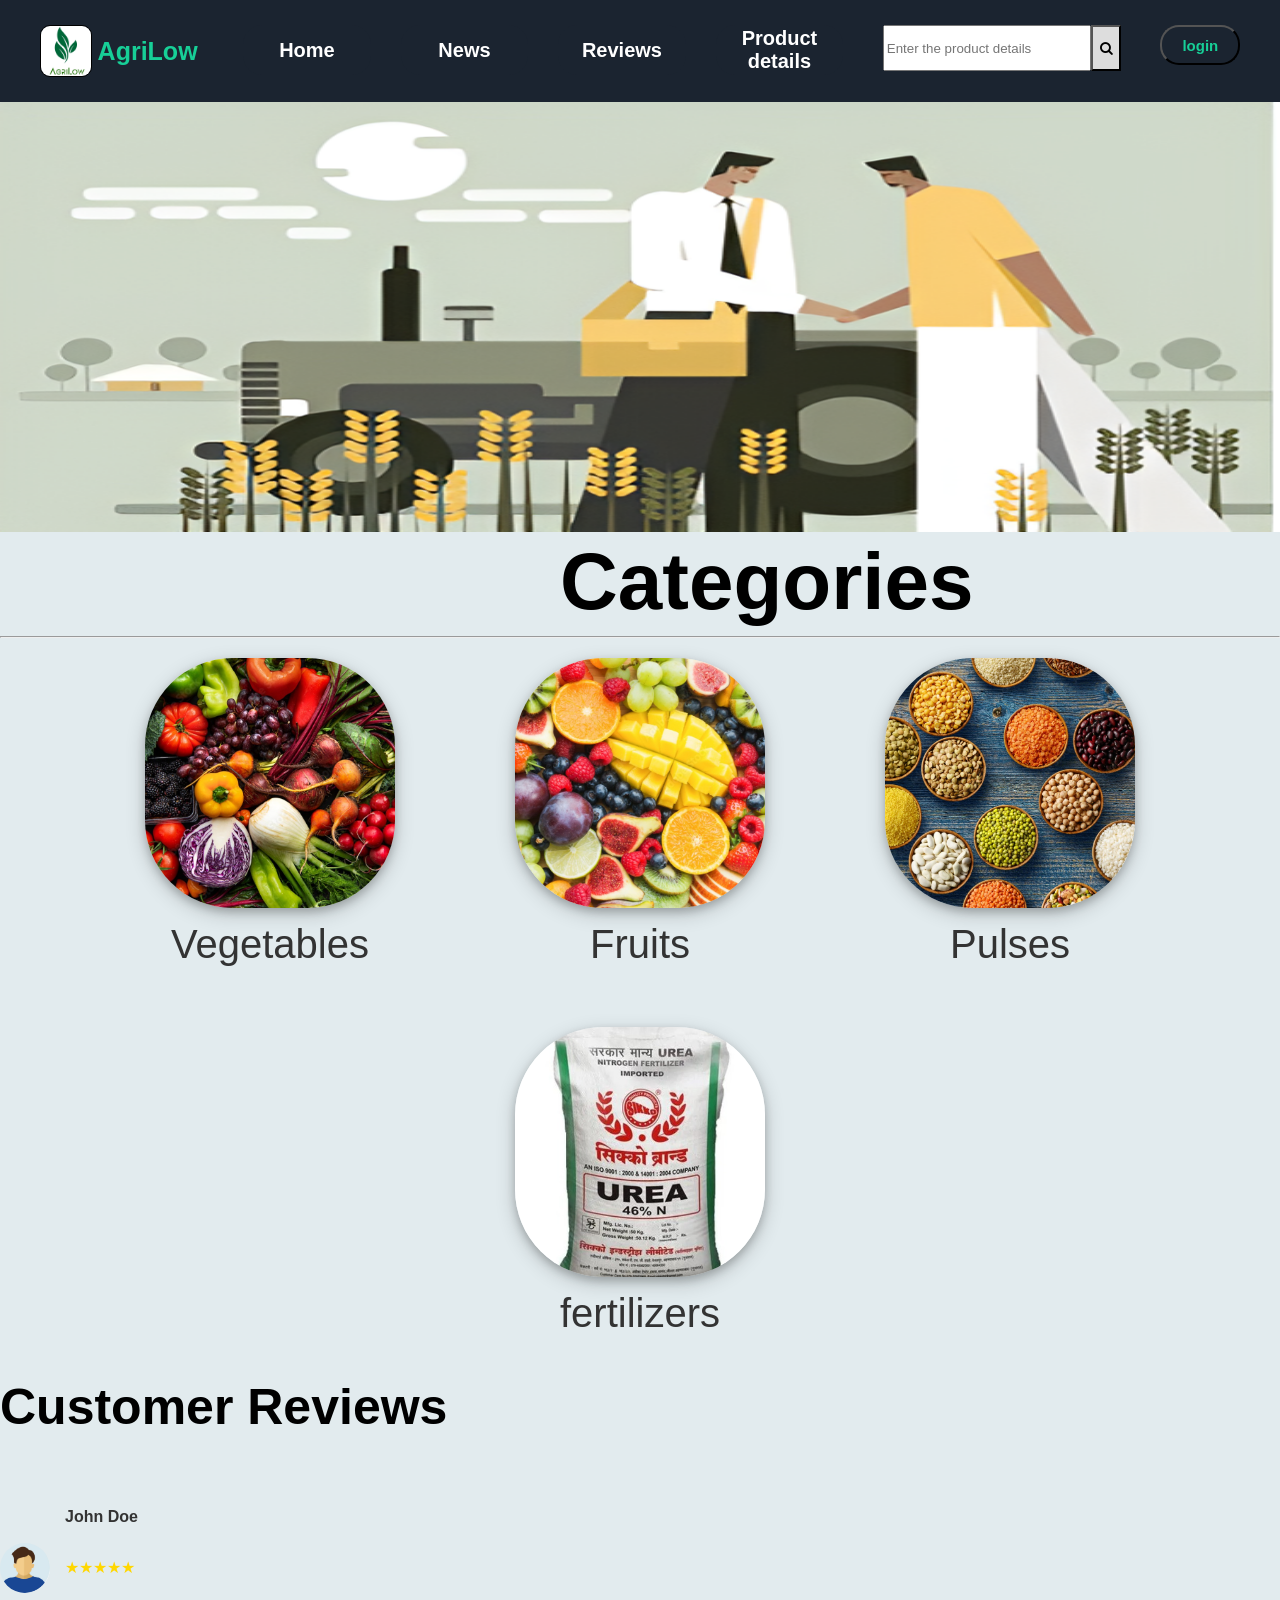
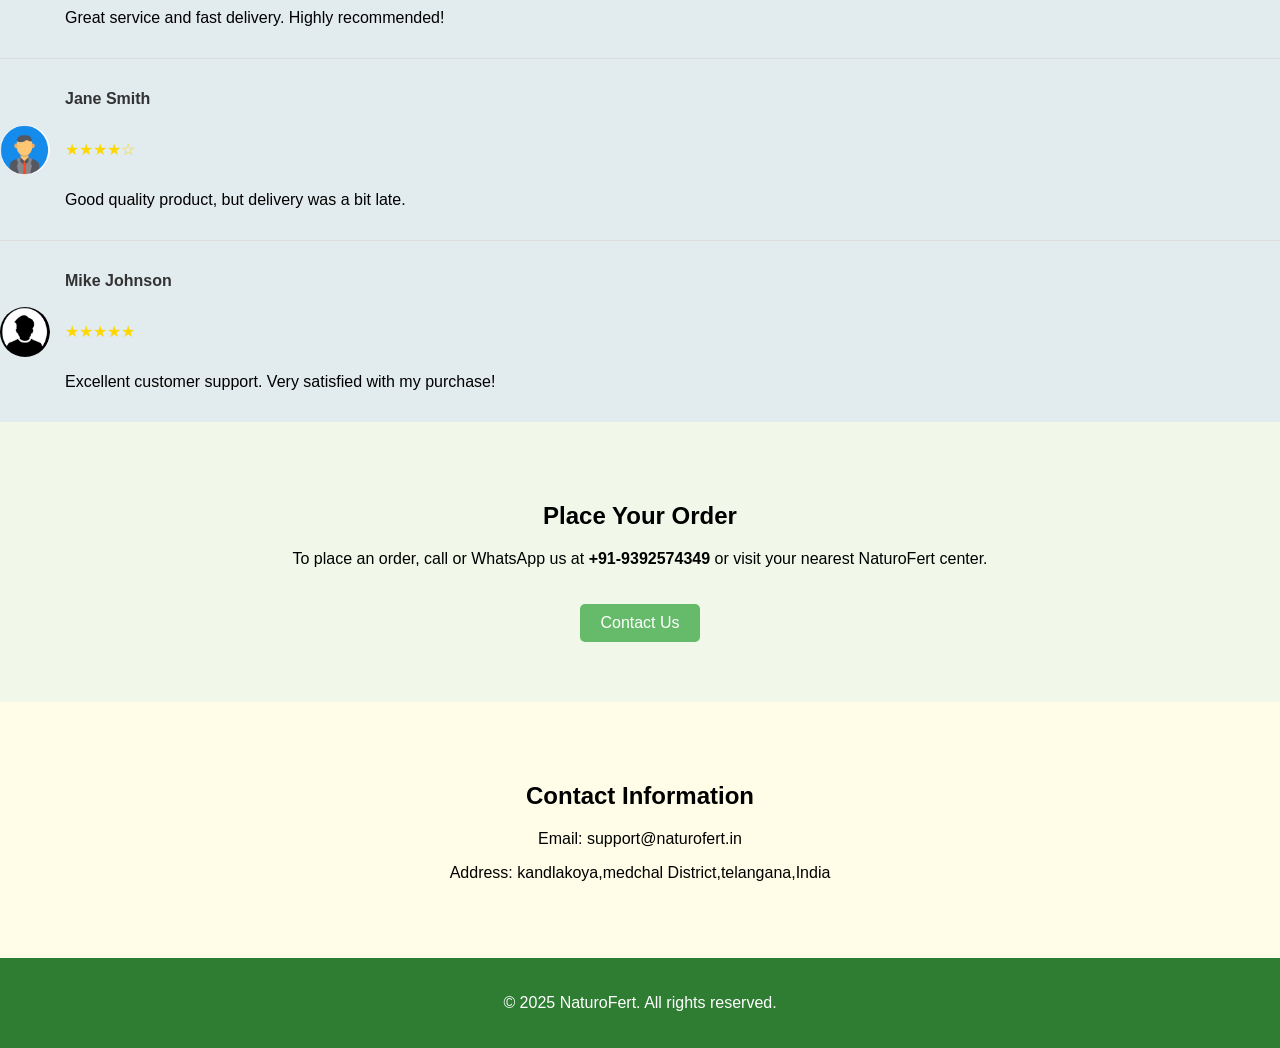
<file: farmerswebsite/index.html>
<!DOCTYPE html>
<html lang="en">
<head>
    <meta charset="UTF-8">
    <meta name="viewport" content="width=device-width, initial-scale=1.0">
    <title>AgriLow</title>
    <link rel="stylesheet" href="style.css">
    <link rel="icon" type="image/x-icon" href="logo.jpg">
    <link rel="stylesheet" href="https://cdnjs.cloudflare.com/ajax/libs/font-awesome/4.7.0/css/font-awesome.min.css">
</head>
<body>
    <div class="nav-bar">
        <a href="logo.jpg" class="favicon" style="text-decoration: none;"><img src="logo.jpg"> <button style="font-size: 25px;font-weight: 900; border: none;background-color:  #1b2430;text-decoration: none; color: #17cf97;cursor: pointer;">AgriLow</button></a>
        <div class="nav-ele">
            <button><a href="#">Home</a></button>
            <button><a href="scams.html">News</a></button>
            <button><a href="#y">Reviews</a></button>
            <button><a href="expenses.html">Product details</a></button>
        </div>
        <div class="search"><input class="input"placeholder="Enter the product details" ><button><i class="fa fa-search"></i></button></div>
        <div class="profile"><button><a href="login.html" style="background-color: #1b2430;">login</a></button></div>
    </div>
    <img src="backpic.png" width="100%" height="430px" id="image1">
    <strong style="font-size: 80px; margin-left: 560px;" class="cat8">Categories</strong>
    <hr>
    
    <div class="categories-container">
        <a href="woqo.html">
        <div class="item">
            <img src="cat1.jpg" alt="Vegetables" title="Vegetables"></a>
            <p style="font-size:40px; font-weight:200;">Vegetables</p>
        </div>
        <a href="fruits.html">
        <div class="item"  style="cursor: pointer;">
            <img src="cat2.jpg" alt="Fruits" title="Fruits">
        </a>
            <p style="font-size:40px; font-weight:200;">Fruits</p>
        </div>
        <a href="pulses.html">
        <div class="item">
            <img src="cat3.jpg" alt="Pulses">
        </a>
            <p style="font-size:40px; font-weight:200;">Pulses</p>
        </div>
        <a href="product.html">
        <div class="item">
            <img src="urea.jpg" alt="AgriTools"> </a>
            <p style="font-size:40px; font-weight:200;">fertilizers</p>
        </div>
    </div>
    <div  id="y">
        <h2 style="font-size: 50px;">Customer Reviews</h2>
        <div class="review">
            <img src="customer1.jpg" alt="John Doe" class="customer-image">
            <div class="customer-info">
                <p class="customer-name">John Doe</p>
                <p class="rating">★★★★★</p>
                <p>Great service and fast delivery. Highly recommended!</p>
            </div>
        </div>
        <div class="review">
            <img src="custom2.jpg" alt="Jane Smith" class="customer-image">
            <div class="customer-info">
                <p class="customer-name">Jane Smith</p>
                <p class="rating">★★★★☆</p>
                <p>Good quality product, but delivery was a bit late.</p>
            </div>
        </div>
        <div class="review">
            <img src="cus4.jpg" alt="Mike Johnson" class="customer-image">
            <div class="customer-info">
                <p class="customer-name">Mike Johnson</p>
                <p class="rating">★★★★★</p>
                <p>Excellent customer support. Very satisfied with my purchase!</p>
            </div>
        </div>
    </div>
    
  <section id="order" class="order">
    <div class="container">
      <h2>Place Your Order</h2>
      <p>To place an order, call or WhatsApp us at <strong>+91-9392574349</strong> or visit your nearest NaturoFert center.</p>
      <a href="#contact" class="btn">Contact Us</a>
    </div>
  </section>

  <section id="contact" class="contact">
    <div class="container">
      <h2>Contact Information</h2>
      <p>Email: support@naturofert.in</p>
      <p>Address: kandlakoya,medchal District,telangana,India</p>
    </div>
  </section>

  <footer>
    <div class="container">
      <p>&copy; 2025 NaturoFert. All rights reserved.</p>
    </div>
  </footer>
  <script>
      const ima=document.getElementById('image1');
        const random=["backpic.png","logo21.png","logo22.png","logo23.png","logo24.png"];
        setInterval(function(){const length=Math.floor(Math.random()*random.length);
        ima.src=random[length];},1000);
  </script>
</body>
</html>
</file>
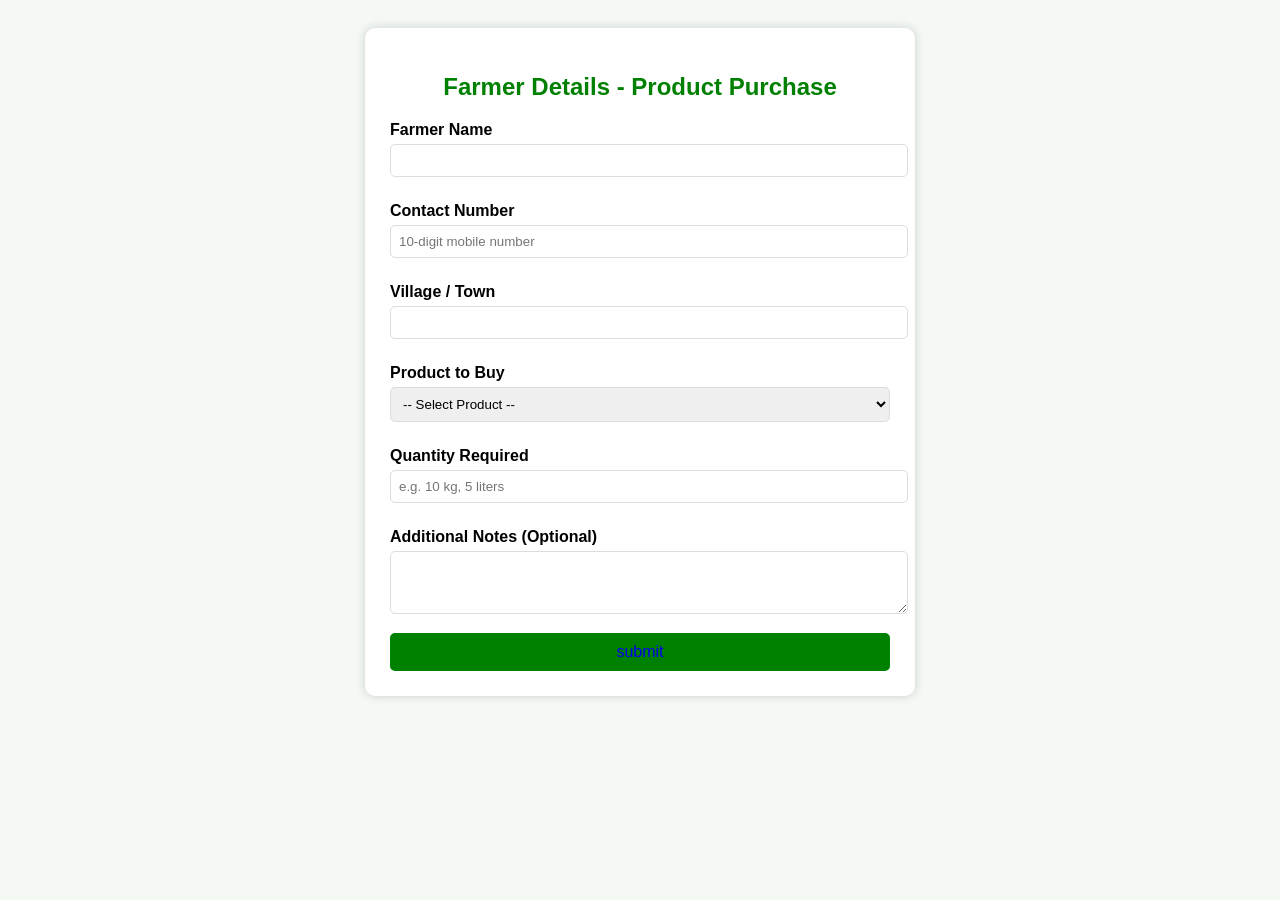
<file: farmerswebsite/expenses.html>
<!DOCTYPE html>
<html lang="en">
  <head>
    <meta charset="UTF-8" />
    <title>Farmer Product Purchase Form</title>
    <style>
      body {
        font-family: Arial, sans-serif;
        background: #f4f9f4;
        padding: 20px;
      }

      .form-container {
        max-width: 500px;
        background: #fff;
        padding: 25px;
        border-radius: 10px;
        box-shadow: 0 0 10px #ccc;
        margin: auto;
      }

      h2 {
        text-align: center;
        color: green;
      }

      label {
        display: block;
        margin: 10px 0 5px;
        font-weight: bold;
      }

      input,
      select,
      textarea {
        width: 100%;
        padding: 8px;
        margin-bottom: 15px;
        border: 1px solid #ddd;
        border-radius: 5px;
      }

      button {
        width: 100%;
        padding: 10px;
        background: green;
        color: white;
        border: none;
        border-radius: 5px;
        font-size: 16px;
      }

      button:hover {
        background: darkgreen;
      }
    </style>
    <script> 
    </script>
  </head>
  <body>
    <div class="form-container">
      <h2>Farmer Details - Product Purchase</h2>
      <form action="/submit-form" method="post">
        <label for="name">Farmer Name</label>
        <input type="text" id="name" name="name" required />

        <label for="contact">Contact Number</label>
        <input
          type="tel"
          id="contact"
          name="contact"
          pattern="[0-9]{10}"
          placeholder="10-digit mobile number"
          required
        />

        <label for="village">Village / Town</label>
        <input type="text" id="village" name="village" required />

        <label for="product">Product to Buy</label>
        <select id="product" name="product" required>
          <option value="">-- Select Product --</option>
          <option value="seeds">Seeds</option>
          <option value="fertilizer">Fertilizer</option>
          <option value="tools">Tools</option>
          <option value="pesticides">Pesticides</option>
          <option value="others">Others</option>
        </select>

        <label for="quantity">Quantity Required</label>
        <input
          type="text"
          id="quantity"
          name="quantity"
          placeholder="e.g. 10 kg, 5 liters"
          required
        />

        <label for="notes">Additional Notes (Optional)</label>
        <textarea id="notes" name="notes" rows="3"></textarea>

        <button type="submit"  ><a href="index.html" style="text-decoration: none;">submit</a></button>
      </form>
    </div>
  </body>
</html>
</file>
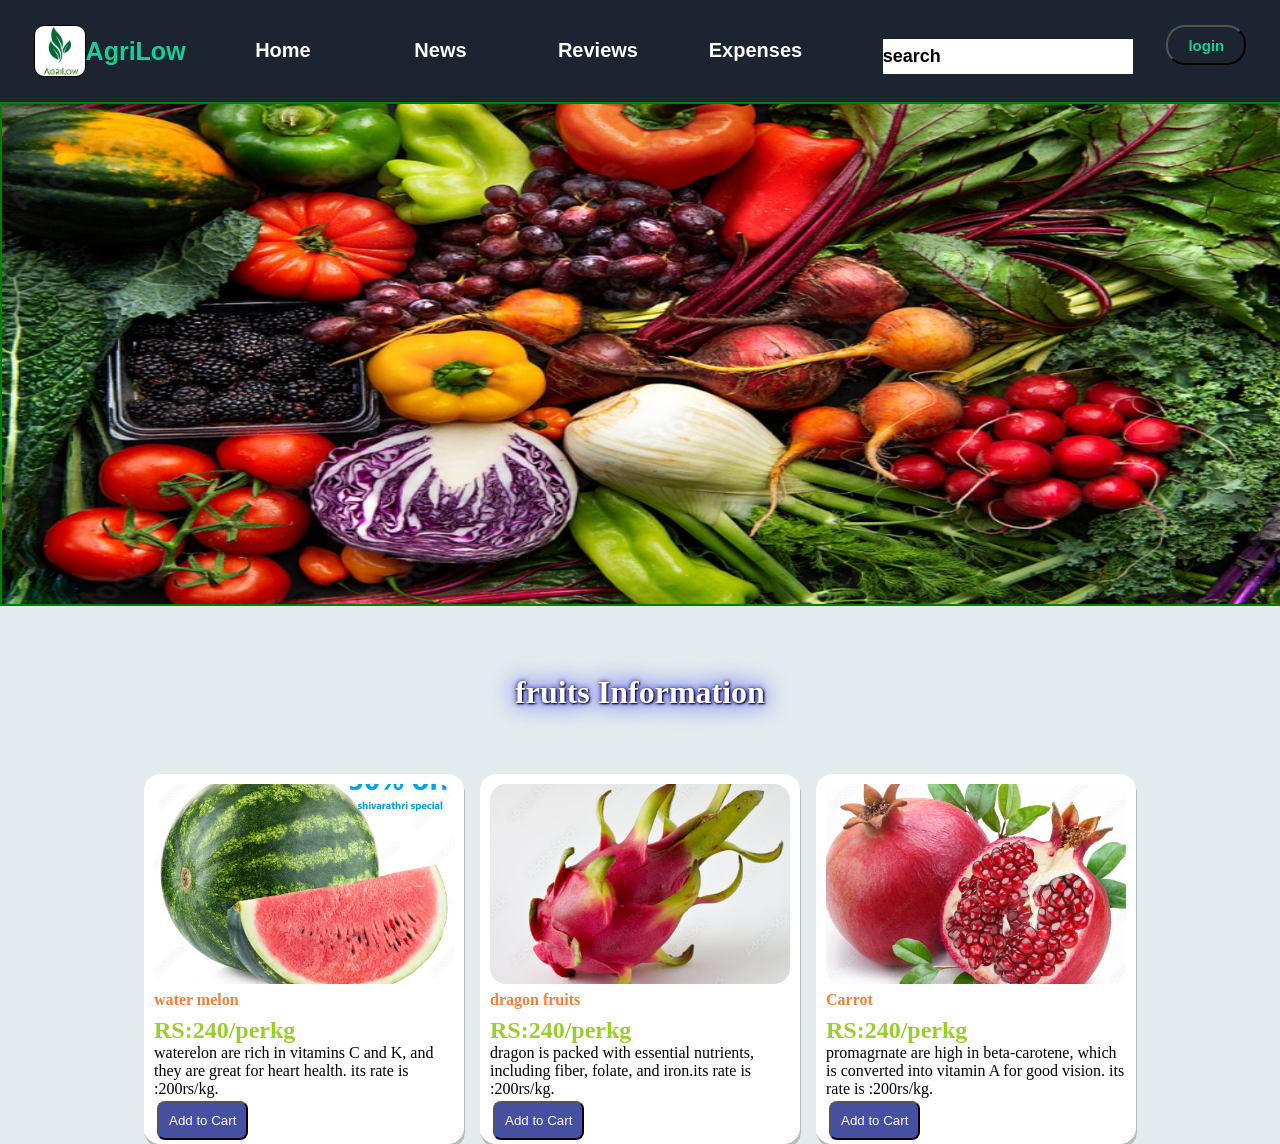
<file: farmerswebsite/fruits.html>
<!DOCTYPE html>
<html lang="en">
<head>
    <meta charset="UTF-8">
    <meta name="viewport" content="width=device-width, initial-scale=1.0">
    <title>Vegetables Information</title>
    <link rel="stylesheet" href="vegetabe.css">
</head>
    <header>
        <div class="nav-bar">
            <a href="#" class="favicon" style="text-decoration: none;"><img src="logo.jpg"> <button style="font-size: 25px;font-weight: 900; border: none;background-color: #1b2430;text-decoration: none; color: #17cf97;cursor: pointer;">AgriLow</button></a>
            <div class="nav-ele">
                <button><a href="index.html">Home</a></button>
                <button><a>News</a></button>
                <button><a>Reviews</a></button>
                <button><a>Expenses</a></button>
            </div>
            <div class="search"><input class="input" value="search" placeholder="Enter the product details" ><i class="fa fa-search"></i></div>
            <div class="profile"><button><a href="login.html">login</a></button></div>
        </div>
    </header>
        <div class="item" >
            <img src="cat1.jpg" alt="Vegetables" title="Vegetables" width="1500px" height="500px" id="image1">
        </div>
        <br>
        <br>
        <h2 class="ss">fruits Information</h2>
        <div class="categories-container">
        <div class="box">
            <img src="water..jpg" alt="Tomato">
            <h3>water melon</h3>
        <h2 style="color: yellowgreen; text-decoration: none;">RS:240/perkg</h2>
            <p>waterelon are rich in vitamins C and K, and they are great for heart health. its rate is :200rs/kg.</p>
            <button class="btn">Add to Cart</button>
        </div>
        <div class="box">
            <img src="dragon.jpg" alt="Beetroot">
            <h3>dragon fruits</h3>
        <h2 style="color: yellowgreen; text-decoration: none;">RS:240/perkg</h2>
            <p> dragon is packed with essential nutrients, including fiber, folate, and iron.its rate is :200rs/kg.</p>
            <button class="btn">Add to Cart</button>
        </div>
        <div class="box">
            <img src="pro.jpg" alt="Carrot">
            <h3>Carrot</h3>
        <h2 style="color: yellowgreen; text-decoration: none;">RS:240/perkg</h2>
            <p>promagrnate are high in beta-carotene, which is converted into vitamin A for good vision. its rate is :200rs/kg.</p>
            <button class="btn">Add to Cart</button>
        </div>
    </div>
    <script>
        const ima=document.getElementById('image1');
          const random=["vegi1.jpg","vegi2.jpg","cat1.jpg"];
          setInterval(function(){const length=Math.floor(Math.random()*random.length);
          ima.src=random[length];},1000);
    </script>
</body>
</html>
</file>
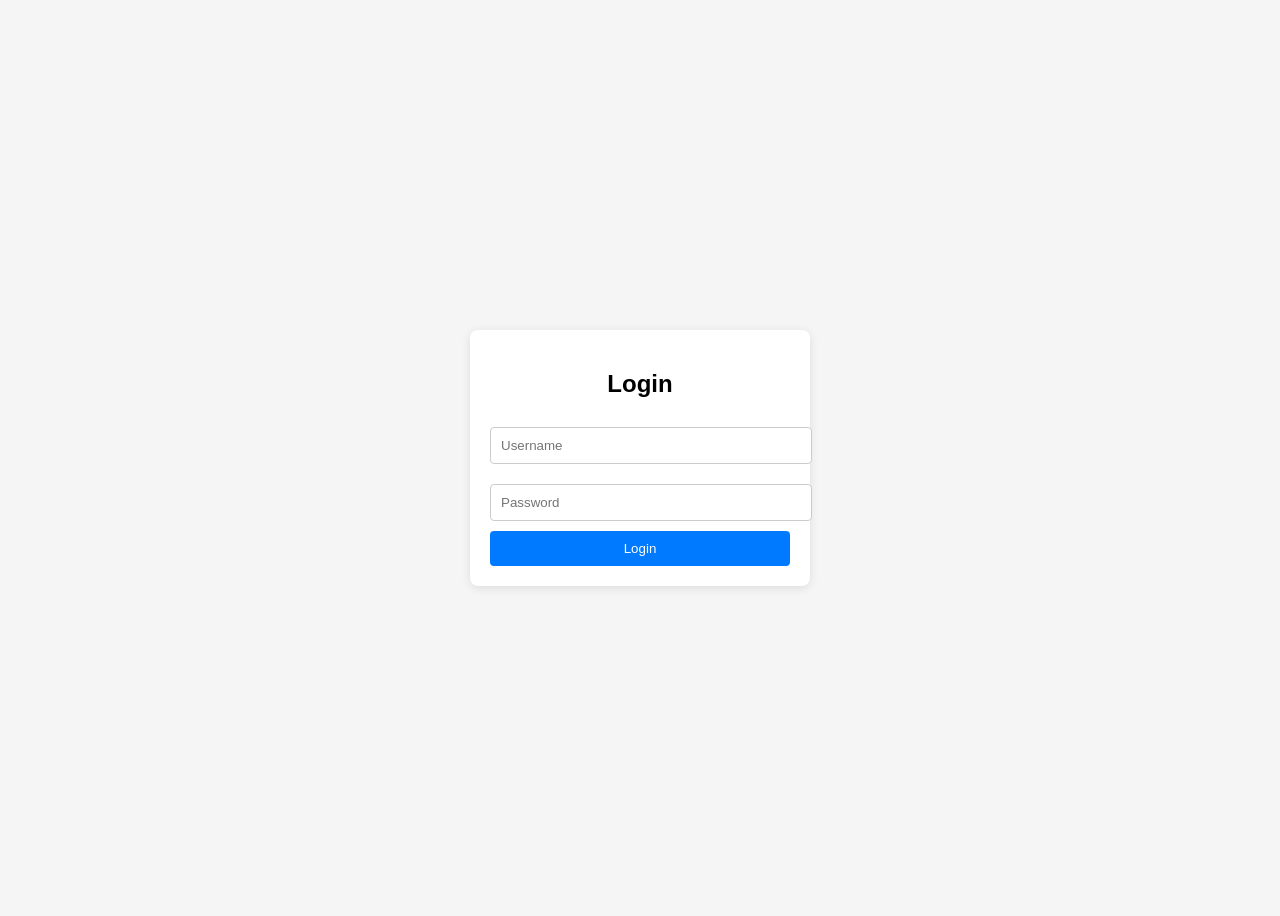
<file: farmerswebsite/io.html>
<!DOCTYPE html>
<html lang="en">
<head>
    <meta charset="UTF-8">
    <meta name="viewport" content="width=device-width, initial-scale=1.0">
    <title>Login Page</title>
    <style>
        body {
            display: flex;
            justify-content: center;
            align-items: center;
            height: 100vh;
            background-color: #f5f5f5;
            font-family: Arial, sans-serif;
        }
        .login-container {
            background-color: white;
            padding: 20px;
            border-radius: 8px;
            box-shadow: 0 2px 10px rgba(0,0,0,0.1);
            width: 300px;
            text-align: center;
        }
        .login-container input {
            width: 100%;
            padding: 10px;
            margin: 10px 0;
            border: 1px solid #ccc;
            border-radius: 4px;
        }
        .login-container button {
            width: 100%;
            padding: 10px;
            background-color: #007BFF;
            border: none;
            color: white;
            border-radius: 4px;
            cursor: pointer;
        }
        .login-container button:hover {
            background-color: #0056b3;
        }
    </style>
</head>
<body>
    <div class="login-container">
        <h2>Login</h2>
        <form onsubmit="return validateLogin(event)">
            <input type="text" id="username" placeholder="Username" required>
            <input type="password" id="password" placeholder="Password" required>
            <button type="submit">Login</button>
        </form>
    </div>

    <script>
        function validateLogin(event) {
            event.preventDefault(); // Prevent form submission
            
            var username = document.getElementById("username").value;
            var password = document.getElementById("password").value;
            
            if (username === "ravi" && password === "23456") {
                window.location.href = "index.html"; // Redirect to vegetables page
            } else {
                alert("Invalid username or password. Try again!");
            }
        }
    </script>
</body>
</html>
</file>
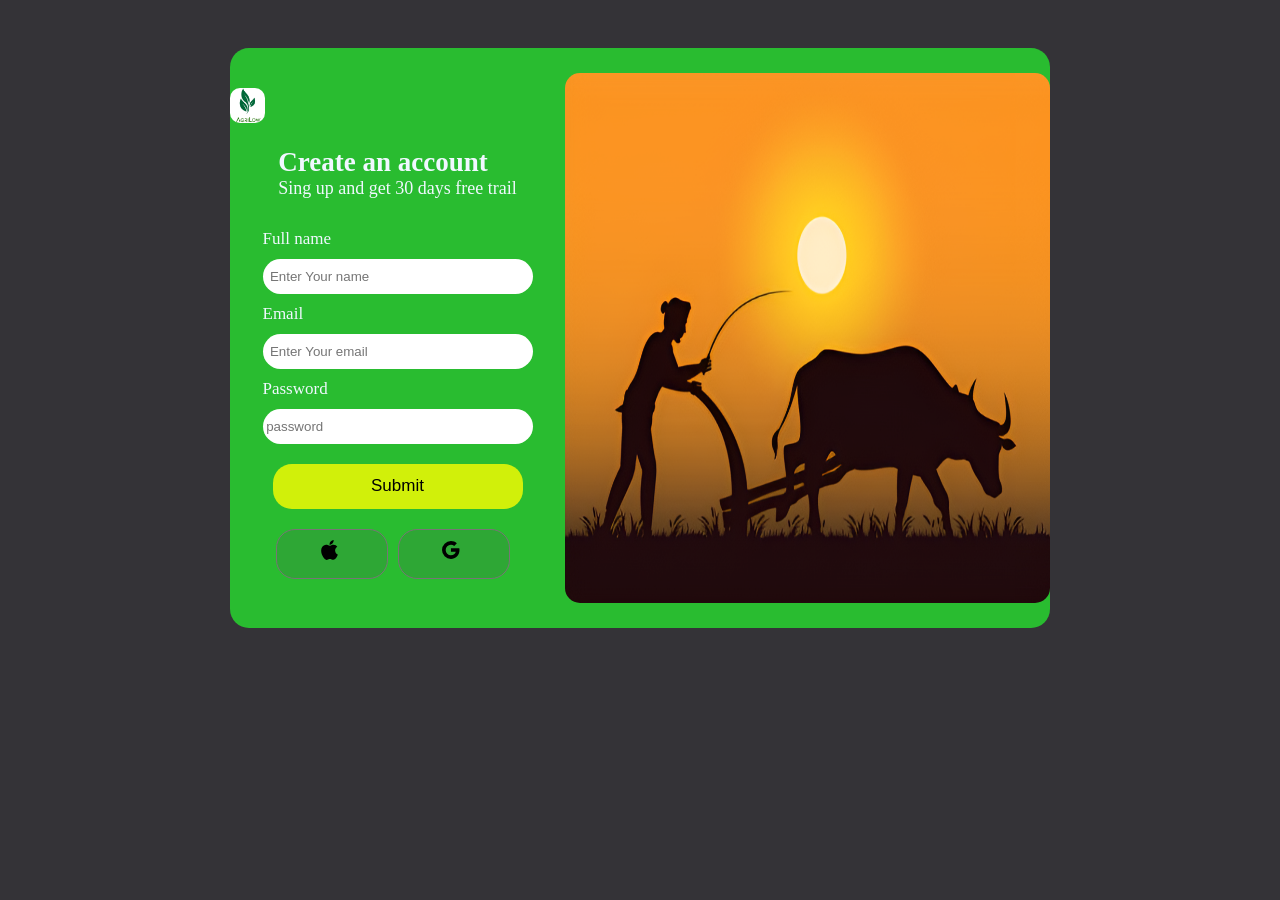
<file: farmerswebsite/login.html>
<!DOCTYPE html>
<html lang="en">
<head>
    <meta charset="UTF-8">
    <meta name="viewport" content="width=device-width, initial-scale=1.0">
    <title>Document</title>
    <link rel="stylesheet" href="login.css">
</head>
<body>
    <div class="container">
  <div class="context">
    <a href="login.html" title="AgriLow"><img src="logo.jpg" width="35px" height="35px" class="favicon"></a>
    <div class="heading">
    <h2>Create an account</h2>
    <p>Sing up and get 30 days free trail</p>
    </div>
    <form>
        <div class="form-colum"><label>Full name</label>
        <input type="text" id="name" placeholder="  Enter Your name" class="name">
        <label>Email</label>
        <input type="email" id="email" placeholder="  Enter Your email" class="email">
        <label>Password</label>
        <input type="password" id="password" placeholder=" password" class="password">  
        </div> 
    </form>
    <button class="submit" onclick="return validateLogin(event)">Submit</button>
    <div class="store">
    <div class="but" title="apple store"> <svg xmlns="http://www.w3.org/2000/svg" width="25" height="25" viewBox="0 0 24 24"><path d="M19.665 16.811a10.316 10.316 0 0 1-1.021 1.837c-.537.767-.978 1.297-1.316 1.592-.525.482-1.089.73-1.692.744-.432 0-.954-.123-1.562-.373-.61-.249-1.17-.371-1.683-.371-.537 0-1.113.122-1.73.371-.616.25-1.114.381-1.495.393-.577.025-1.154-.229-1.729-.764-.367-.32-.826-.87-1.377-1.648-.59-.829-1.075-1.794-1.455-2.891-.407-1.187-.611-2.335-.611-3.447 0-1.273.275-2.372.826-3.292a4.857 4.857 0 0 1 1.73-1.751 4.65 4.65 0 0 1 2.34-.662c.46 0 1.063.142 1.81.422s1.227.422 1.436.422c.158 0 .689-.167 1.593-.498.853-.307 1.573-.434 2.163-.384 1.6.129 2.801.759 3.6 1.895-1.43.867-2.137 2.08-2.123 3.637.012 1.213.453 2.222 1.317 3.023a4.33 4.33 0 0 0 1.315.863c-.106.307-.218.6-.336.882zM15.998 2.38c0 .95-.348 1.838-1.039 2.659-.836.976-1.846 1.541-2.941 1.452a2.955 2.955 0 0 1-.021-.36c0-.913.396-1.889 1.103-2.688.352-.404.8-.741 1.343-1.009.542-.264 1.054-.41 1.536-.435.013.128.019.255.019.381z"/></svg></div>
    <div  class="but" title="google store"><svg xmlns="http://www.w3.org/2000/svg" width="24" height="24" viewBox="0 0 24 24"><path d="M20.283 10.356h-8.327v3.451h4.792c-.446 2.193-2.313 3.453-4.792 3.453a5.27 5.27 0 0 1-5.279-5.28 5.27 5.27 0 0 1 5.279-5.279c1.259 0 2.397.447 3.29 1.178l2.6-2.599c-1.584-1.381-3.615-2.233-5.89-2.233a8.908 8.908 0 0 0-8.934 8.934 8.907 8.907 0 0 0 8.934 8.934c4.467 0 8.529-3.249 8.529-8.934 0-.528-.081-1.097-.202-1.625z"/></svg></div>
    </div>
  </div> 
  <div class="image">
    <img src="profile-30.png" alt="theseuru" height="530px">
  </div> 
    </div>
    <script>
            function validateLogin(event) {
            event.preventDefault(); // Prevent form submission
            
            var name = document.getElementById("name").value;
            var email=document.getElementById("email").value;
            var password = document.getElementById("password").value;
            
            if (name === "surya" && password === "23456"&& email==="surya@gmail.com") {
              alert("your login succesfully");
                window.location.href = "index.html"; // Redirect to vegetables page
            } else {
                alert("Invalid username or password. Try again!");
            }
        }
    </script>
</body>
</html>
</file>
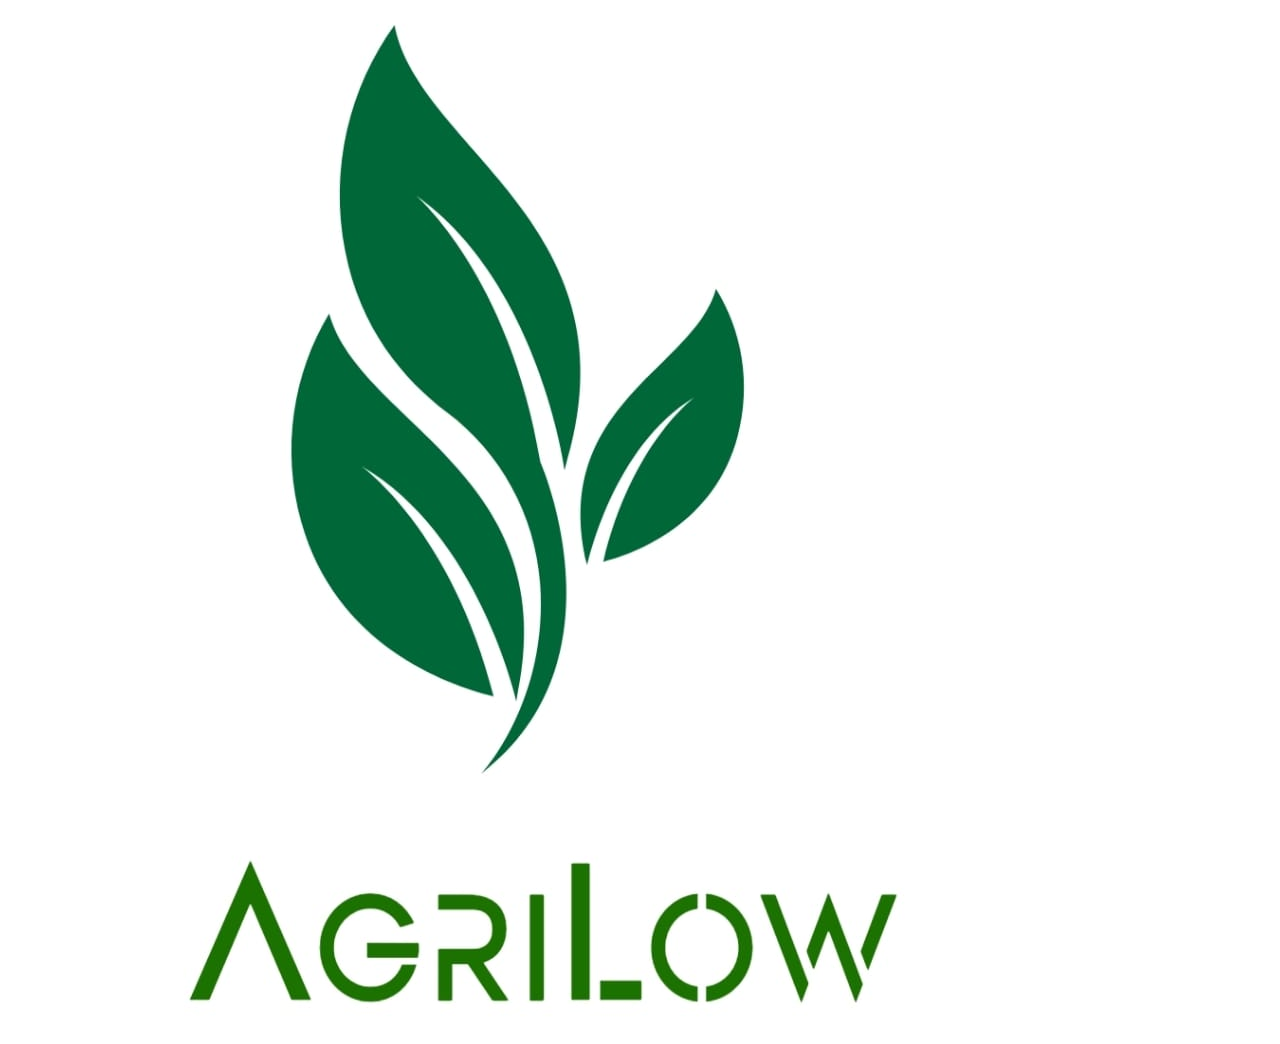
<file: farmerswebsite/practice.html>
<!DOCTYPE html>
<html lang="en">
<head>
    <meta charset="UTF-8">
    <meta name="viewport" content="width=device-width, initial-scale=1.0">
    <title>Document</title>
</head>
<body>
    <img src="logo.jpg" alt="eyyeey" id="image1">
    <script>
        const ima=document.getElementById('image1');
        const random=["logo.jpg","loan.jpg"];
        setInterval(function(){const length=Math.floor(Math.random()*random.length);
        ima.src=random[length];},1000);
        
    </script>
</body>
</html>
</file>
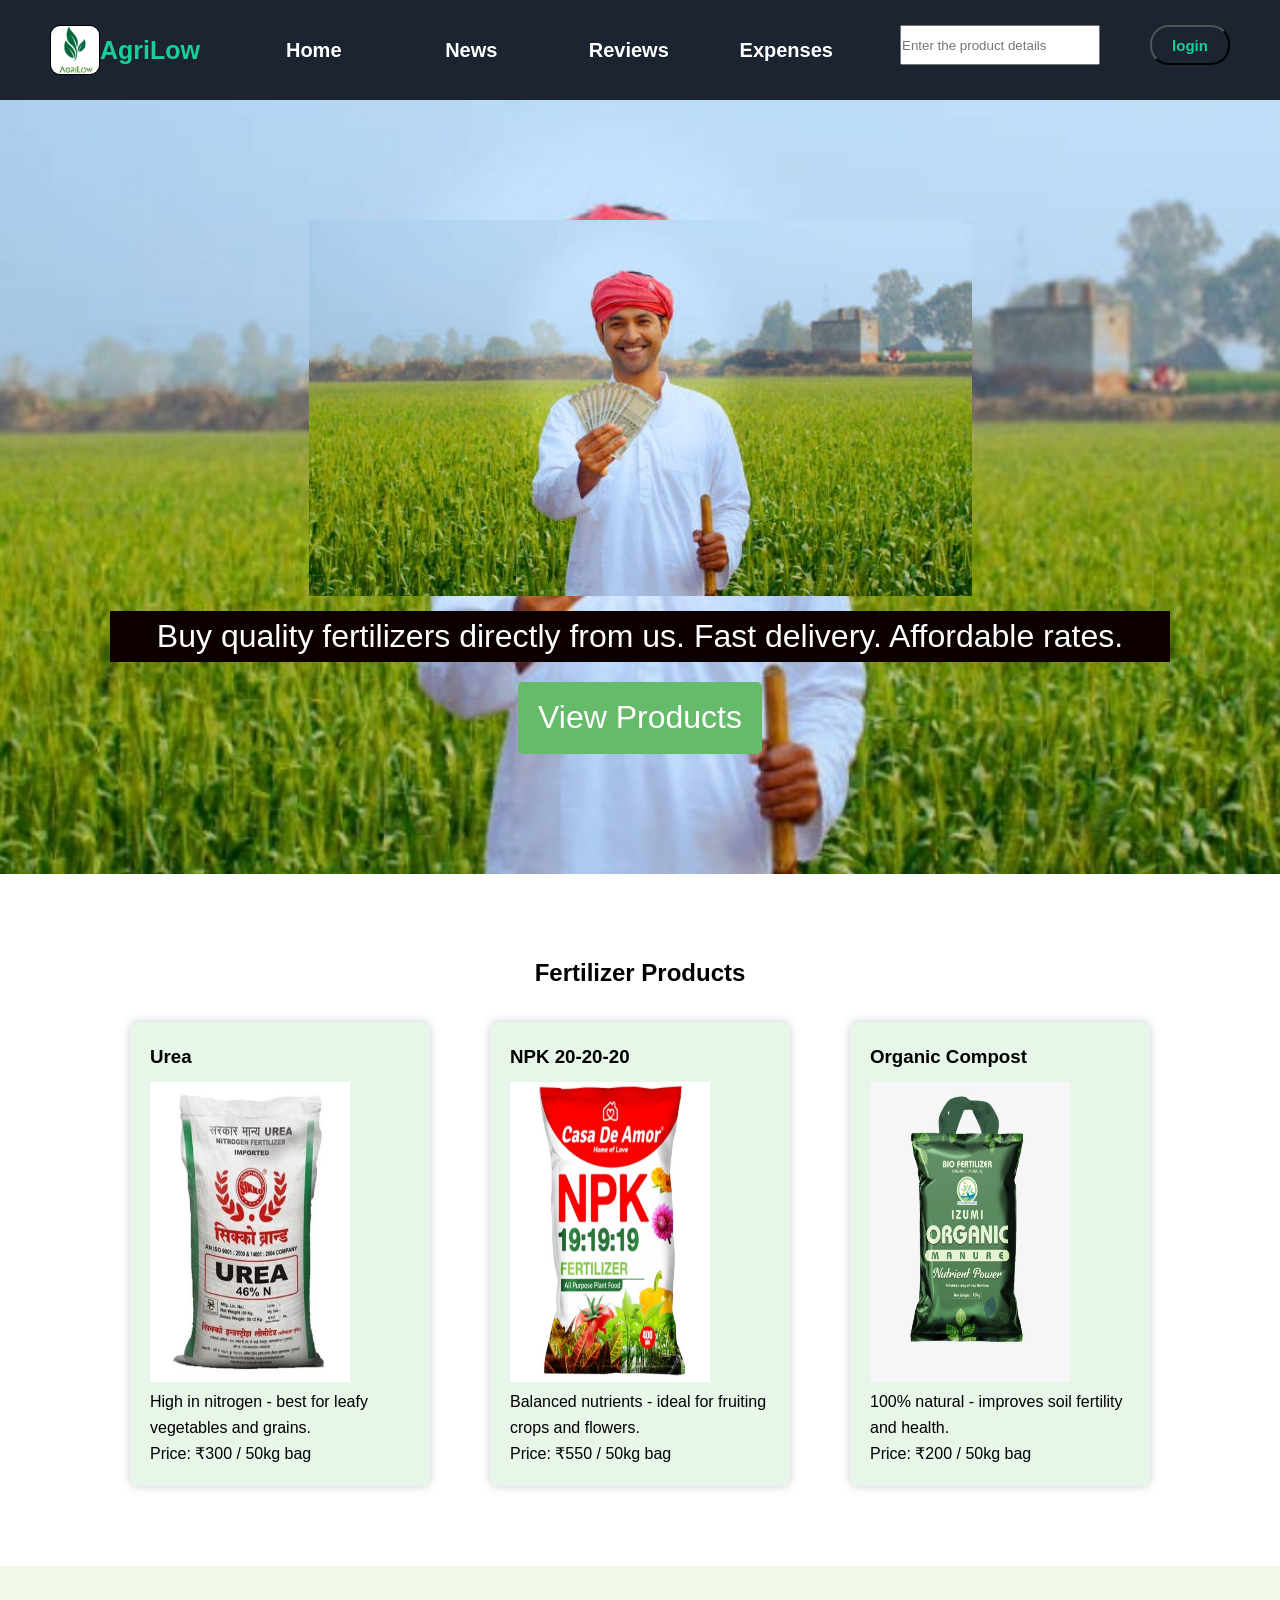
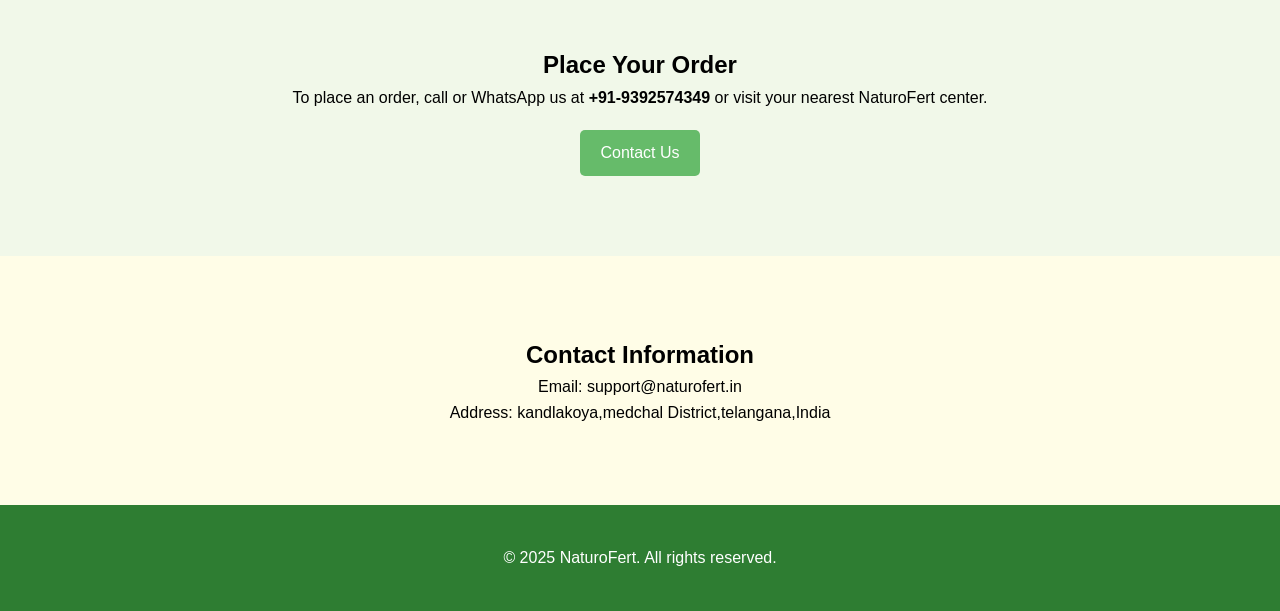
<file: farmerswebsite/product.html>
<!DOCTYPE html>
<html lang="en">
<head>
  <meta charset="UTF-8" />
  <meta name="viewport" content="width=device-width, initial-scale=1.0"/>
  <title>AgroFert - Fertilizers for Farmers</title>
  
  <style>
    * {
  margin: 0;
  padding: 0;
  box-sizing: border-box;
}


body {
  font-family: 'Segoe UI', sans-serif;
  line-height: 1.6;
  background: #f9f9f9;
}

.container {
  width: 90%;
  max-width: 1100px;
  margin: auto;
  padding: 20px;
}


.hero {
  /* background: url('https://images.unsplash.com/photo-1581508519444-dbb7f5d0fa92') no-repeat center center/cover; */
   background: url('happy farmer background.jpg') no-repeat center center/cover;
 
  color: white;
  text-align: center;
  font-size: 2rem;
  padding: 100px 20px;
}

.hero h2 {
  font-size: 3rem;
  margin-bottom: 10px;
}
.hero p{
  background-color: #0c0000;
  background-size:cover;
  box-sizing: border-box;
}

.btn {
  background: #66bb6a;
  color: white;
  padding: 10px 20px;
  text-decoration: none;
  border-radius: 5px;
  display: inline-block;
  margin-top: 20px;
}

.btn:hover {
  background: #388e3c;
}


.products {
  background: #fff;
  padding: 60px 0;
}
.products h2 {
  text-align: center;
  margin-bottom: 30px;
}

.product-list {
  display: flex;
  flex-wrap: wrap;
  gap: 20px;
  justify-content: space-around;
}

.product {
  background: #e8f5e9;
  padding: 20px;
  border-radius: 8px;
  width: 300px;
  box-shadow: 0 0 10px #ccc;
}

.product h3 {
  margin-bottom: 10px;
}


.order {
  background: #f1f8e9;
  padding: 60px 0;
  text-align: center;
}


.contact {
  background: #fffde7;
  padding: 60px 0;
  text-align: center;
}


footer {
  background: #2e7d32;
  color: white;
  text-align: center;
  padding: 20px 0;
}.nav-bar{
    display: flex;
    padding-top: 25px;
    justify-content: space-evenly;
    background-color: #1b2430;
    padding-bottom: 25px;
}
.nav-bar .profile button{
    width: 80px;
    height: 40px;
    text-decoration: none;
    border-radius: 19px;
    background-color: #1b2430;

}
.nav-bar .nav-ele button:hover{
    background-color:  #1b2430;
    border: 2px green ;
    color:  #17cf97;
}
.nav-bar .profile a{
    text-decoration: none;
    color: #17cf97;
    font-size: 15px;
    font-weight: 700;
    background-color: #1b2430;
}
.favicon{
    display: flex;
    flex-direction: row;
    justify-content: space-evenly;
}
.favicon img{
    height: 50px;
    width: 50px;
    border-radius: 10px;
    border: 1px solid black;
}
.nav-ele{
    width: 600px;
    display: flex;
    gap:30px;
    flex-direction: row;
    justify-content: space-evenly;
}
input{
    width: 200px;
    height: 40px;
}
.search button{
    height: 46px;
    width: 30px;
    background-color: #ddd;
}
.nav-ele button{
    width: 200px;
    height: 50px;
    background-color: #1b2430;
    border:none;
    color: #ddd;
    border-radius: 19px;
    font-weight: 900;
    cursor: pointer;
    font-size: 20px;
}
.nav-ele button a{
    text-decoration: none;
    position: relative;
    color: white;
}
.nav-ele button a:hover{
    color: #17cf97;
}
.nav-ele button a::after{
    content: "";
    width: 0;
    height: 3px;
    background: #17cf97;
    position: absolute;
    bottom: -4px;
    left: 0;
    transition: 0.5s;

}
.nav-ele button a:hover::after{
    width: 100%;
    color: #17cf97;
}
/* .profile a{
    text-decoration: none;
    width: 100px;
    height: 100px;
    border: 3px solid black;
} */
.nav-ele button{
    width: 200px;
    height: 50px;
    background-color: #1b2430;
    border:none;
    color: #ddd;
    border-radius: 19px;
    font-weight: 900;
    cursor: pointer;
    font-size: 20px;
}
  </style>
</head>
<body>

  <header>
    <div class="nav-bar">
        <a href="#" class="favicon" style="text-decoration: none;"><img src="logo.jpg"> <button style="font-size: 25px;font-weight: 900; border: none;background-color: #1b2430;text-decoration: none; color: #17cf97;cursor: pointer;">AgriLow</button></a>
        <div class="nav-ele">
            <button><a href="index.html">Home</a></button>
            <button><a href="#">News</a></button>
            <button><a href="#y">Reviews</a></button>
            <button><a href="#">Expenses</a></button>
        </div>
        <div class="search"><input class="input"placeholder="Enter the product details" ><i class="fa fa-search"></i></div>
        <div class="profile"><button><a href="login.html">login</a></button></div>
    </div>
  </header>

  <section id="home" class="hero">
    <div class="container">
        <img src="happy farmer background.jpg" alt="Helping Farmers Grow Better Crops" width="auto" height="auto">
     
      <p>Buy quality fertilizers directly from us. Fast delivery. Affordable rates.</p>
      <a href="#products" class="btn" style="align-items: center;">View Products</a>
    </div>
  </section>

  <section id="products" class="products">
    <div class="container">
      <h2>Fertilizer Products</h2>
      <div class="product-list">
        <div class="product">
          <h3>Urea</h3>
          <img src="urea.jpg" alt ="urea" height="300px" width="200px">
          <p>High in nitrogen - best for leafy vegetables and grains.</p>
          <span>Price: ₹300 / 50kg bag</span>
        </div>
        <div class="product">
          <h3>NPK 20-20-20</h3>
          <img src="npk.jpg" alt="NPK" height="300px" width="200px">
          <p>Balanced nutrients - ideal for fruiting crops and flowers.</p>
          <span>Price: ₹550 / 50kg bag</span>
        </div>
        <div class="product">
          <h3>Organic Compost</h3>
          <img src="organicmanure.jpg" alt="organic manure" height="300px" width="200px">
          <p>100% natural - improves soil fertility and health.</p>
          <span>Price: ₹200 / 50kg bag</span>
        </div>
      </div>
    </div>
  </section>

  <section id="order" class="order">
    <div class="container">
      <h2>Place Your Order</h2>
      <p>To place an order, call or WhatsApp us at <strong>+91-9392574349</strong> or visit your nearest NaturoFert center.</p>
      <a href="#contact" class="btn">Contact Us</a>
    </div>
  </section>

  <section id="contact" class="contact">
    <div class="container">
      <h2>Contact Information</h2>
      <p>Email: support@naturofert.in</p>
      <p>Address: kandlakoya,medchal District,telangana,India</p>
    </div>
  </section>

  <footer>
    <div class="container">
      <p>&copy; 2025 NaturoFert. All rights reserved.</p>
    </div>
  </footer>

</body>
</html>
</file>
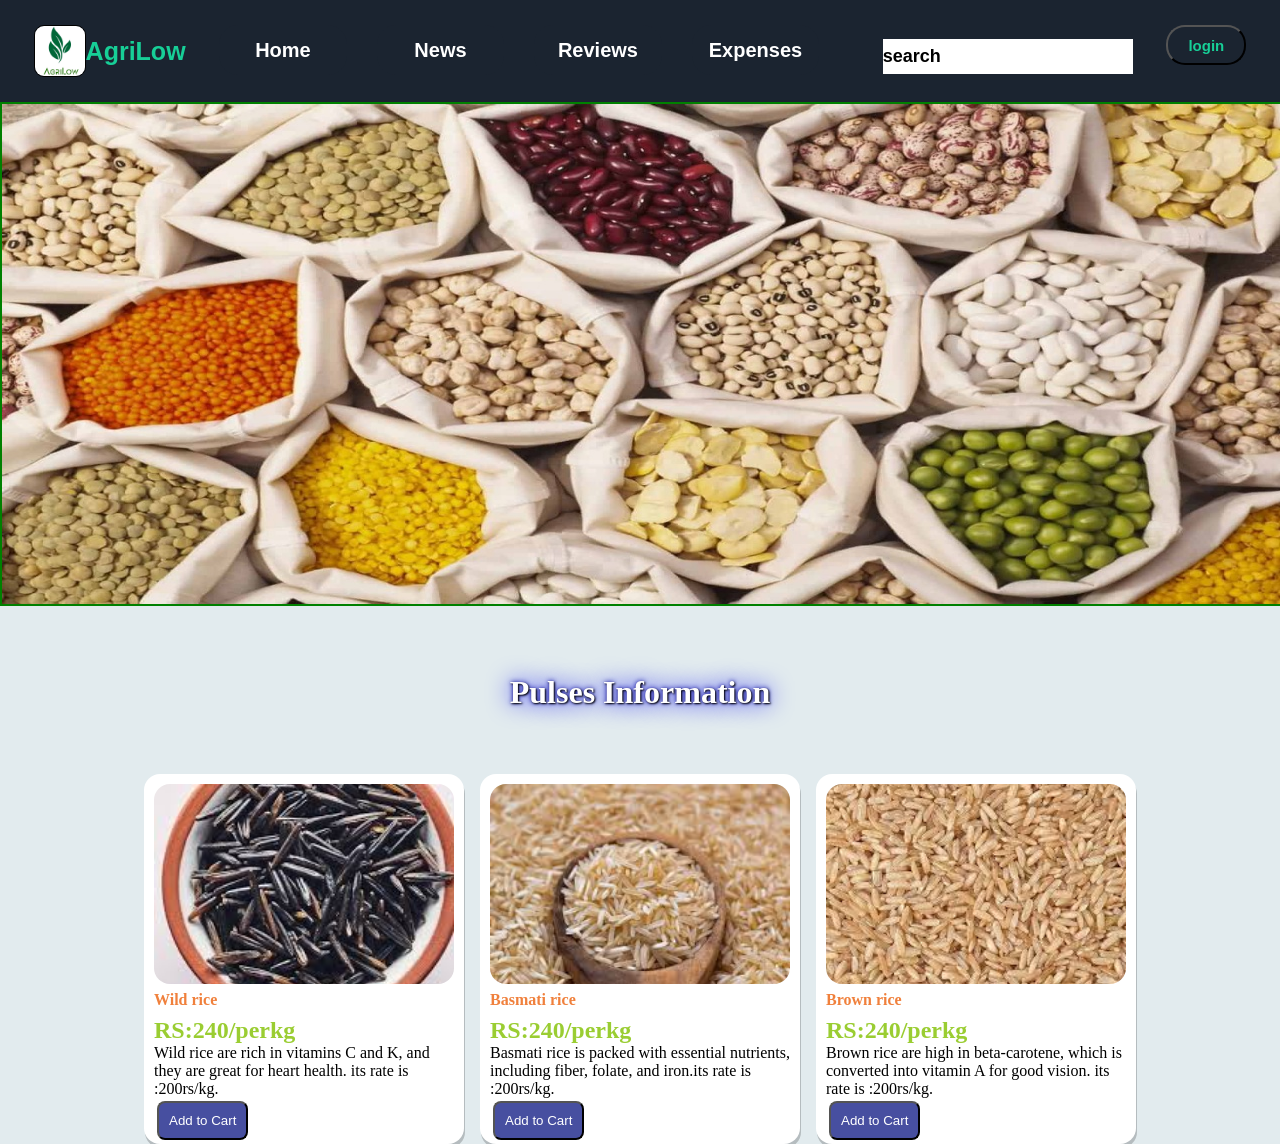
<file: farmerswebsite/pulses.html>
<!DOCTYPE html>
<html lang="en">
<head>
    <meta charset="UTF-8">
    <meta name="viewport" content="width=device-width, initial-scale=1.0">
    <title>Vegetables Information</title>
    <link rel="stylesheet" href="vegetabe.css">
</head>
    <header>
        <div class="nav-bar">
            <a href="#" class="favicon" style="text-decoration: none;"><img src="logo.jpg"> <button style="font-size: 25px;font-weight: 900; border: none;background-color: #1b2430;text-decoration: none; color: #17cf97;cursor: pointer;" class="branding">AgriLow</button></a>
            <div class="nav-ele">
                <button><a href="index.html">Home</a></button>
                <button><a>News</a></button>
                <button><a>Reviews</a></button>
                <button><a>Expenses</a></button>
            </div>
            <div class="search"><input class="input" value="search" placeholder="Enter the product details" ><i class="fa fa-search"></i></div>
            <div class="profile"><button><a href="login.html">login</a></button></div>
        </div>
    </header>
        <div class="item" >
            <img src="rice.jpg" alt="Vegetables" title="Vegetables" width="1500px" height="500px" id="image1" >
        </div>
        <br>
        <br>
        <h2 class="ss">Pulses Information</h2>
        <div class="categories-container">
        <div class="box">
            <img src="wildrice.jpg" alt="Tomato">
            <h3>Wild rice</h3>
        <h2 style="color: yellowgreen; text-decoration: none;">RS:240/perkg</h2>
            <p>Wild rice are rich in vitamins C and K, and they are great for heart health. its rate is :200rs/kg.</p>
            <button class="btn">Add to Cart</button>
        </div>
        <div class="box">
            <img src="basmatirice.jpg" alt="Beetroot">
            <h3>Basmati rice</h3>
        <h2 style="color: yellowgreen; text-decoration: none;">RS:240/perkg</h2>
            <p> Basmati rice is packed with essential nutrients, including fiber, folate, and iron.its rate is :200rs/kg.</p>
            <button class="btn">Add to Cart</button>
        </div>
        <div class="box">
            <img src="brownrice.jpg" alt="Carrot">
            <h3>Brown rice</h3>
        <h2 style="color: yellowgreen; text-decoration: none;">RS:240/perkg</h2>
            <p>Brown rice are high in beta-carotene, which is converted into vitamin A for good vision. its rate is :200rs/kg.</p>
            <button class="btn">Add to Cart</button>
        </div>
    </div>
    <script>
        const ima=document.getElementById('image1');
          const random=["pulses1.jpg","pulses2.jpg","pulses3.jpg","rice.jpg"];
          setInterval(function(){const length=Math.floor(Math.random()*random.length);
          ima.src=random[length];},1000);
    </script>
</body>
</html>
</file>
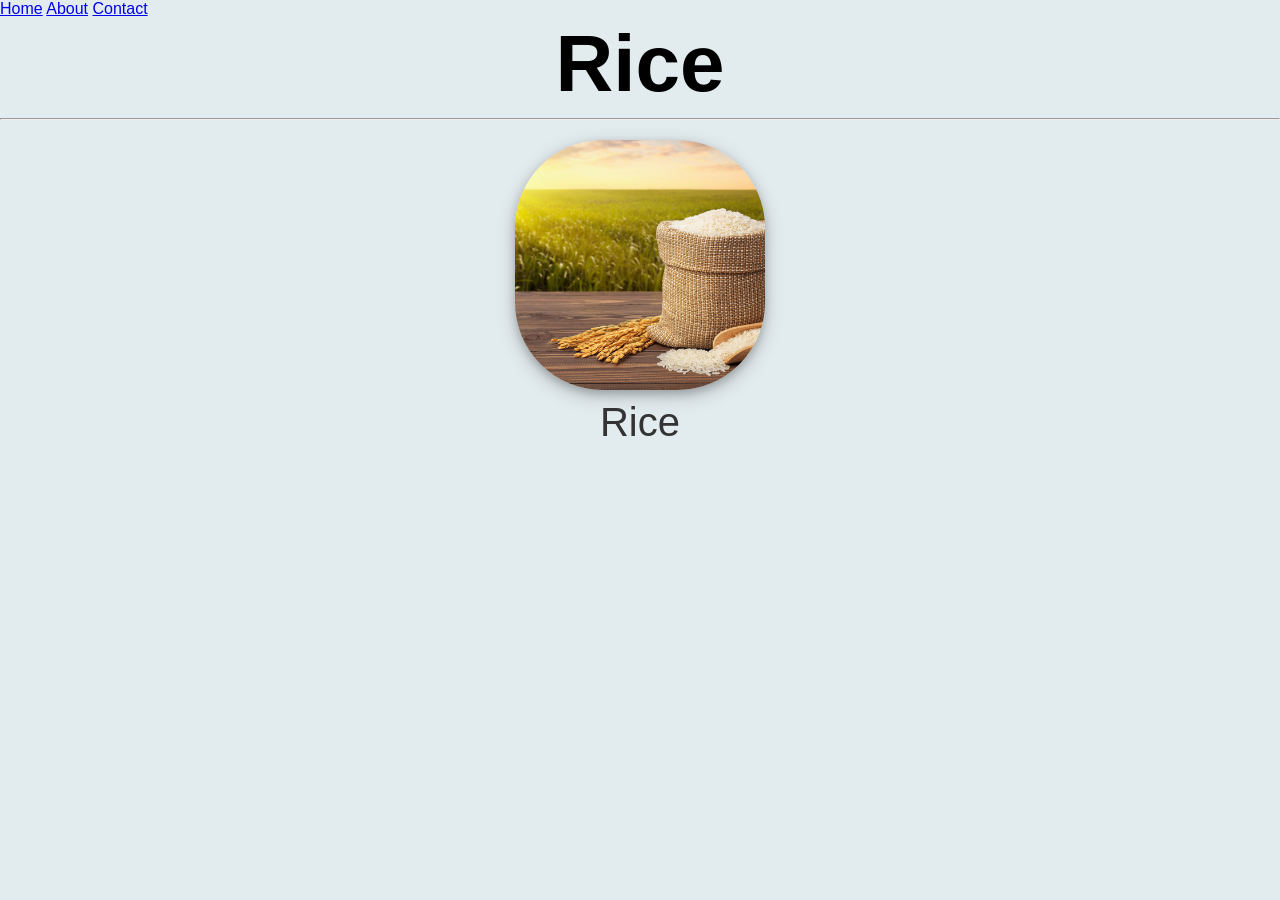
<file: farmerswebsite/rice.html>
<!DOCTYPE html>
<html lang="en">
<head>
    <meta charset="UTF-8">
    <meta name="viewport" content="width=device-width, initial-scale=1.0">
    <title>Rice Information</title>
    <link rel="stylesheet" href="style.css">
    <script>
        function showRice() {
            document.getElementById("rice-list").style.display = "block";
            document.getElementById("pulse-list").style.display = "none";
        }
    </script>
</head>
<body>
    <header>
        <div class="navbar">
            <a href="index.html" class="active">Home</a>
            <a href="#about">About</a>
            <a href="#contact">Contact</a>
        </div>
    </header>
    <strong style="font-size: 80px; text-align: center; display: block;">Rice</strong>
    <hr>
    
    <div class="categories-container">
        <div class="item" onclick="showRice()" style="cursor: pointer;">
            <img src="rice.jpg" alt="Rice" title="Rice">
            <p style="font-size:40px; font-weight:200;">Rice</p>
        </div>
    </div>
    
    <div id="rice-list" style="display: none; margin-top: 20px;">
        <h2>Rice Information</h2>
        <div class="rice-item">
            <img src="basmatirice.jpg" alt="Basmati Rice">
            <h3>Basmati Rice</h3>
            <p>Basmati rice is known for its aromatic fragrance and its rate is :200rs/kg.</p>
        </div>
        <div class="rice-item">
            <img src="brownrice.jpg" alt="Brown Rice">
            <h3>Brown Rice</h3>
            <p>Brown rice is a whole grain that retains its bran and germ layers, making it rich in fiber. its rate is :230rs/kg</p>
        </div>
        <div class="rice-item">
            <img src="basmatirice.jpg" alt="Japonica Rice">
            <h3>Japonica Rice</h3>
            <p>Japonica rice has short, round grains and is commonly used in sushi and sticky rice dishes.</p>
        </div>
        <div class="rice-item">
            <img src="wildrice.jpg" alt="Wild Rice">
            <h3>Wild Rice</h3>
            <p>Wild rice is a nutrient-dense grain high in protein, fiber, and antioxidants.</p>
        </div>
    </div>
</body>
</html>
</file>
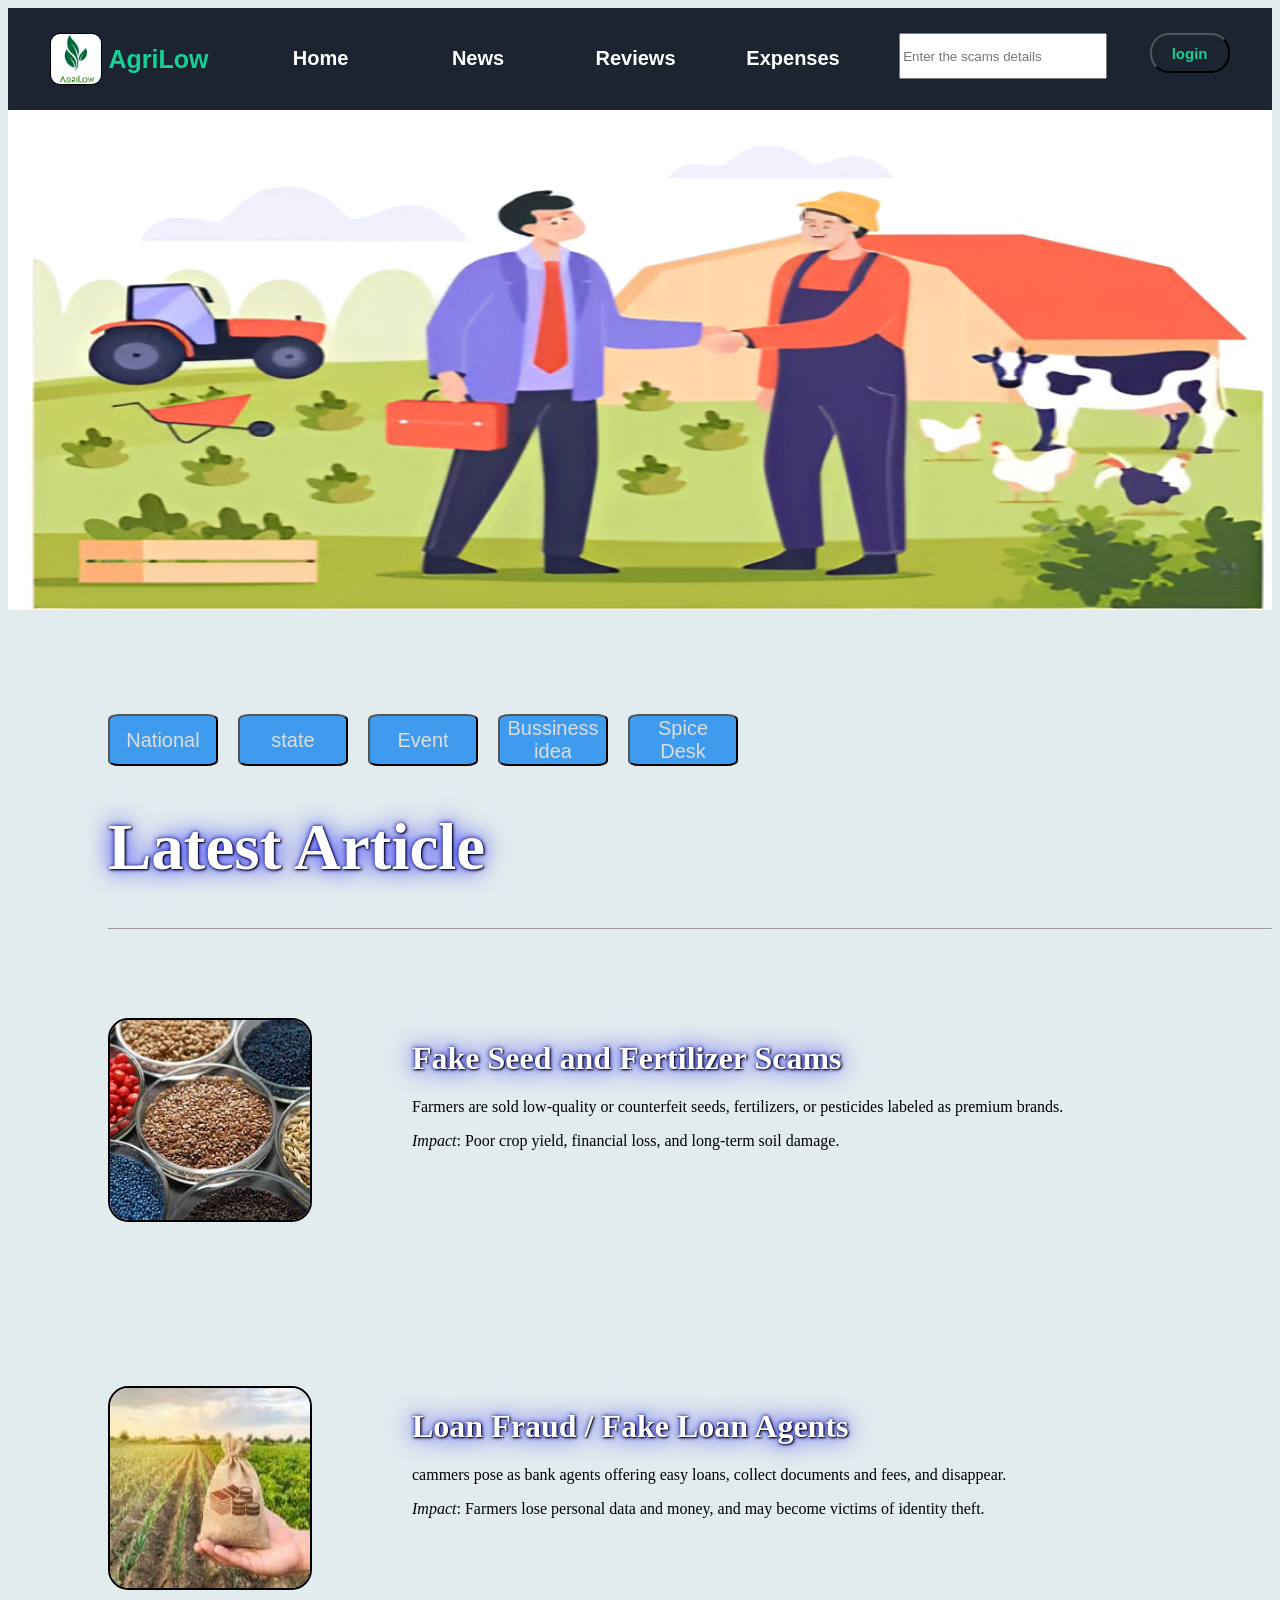
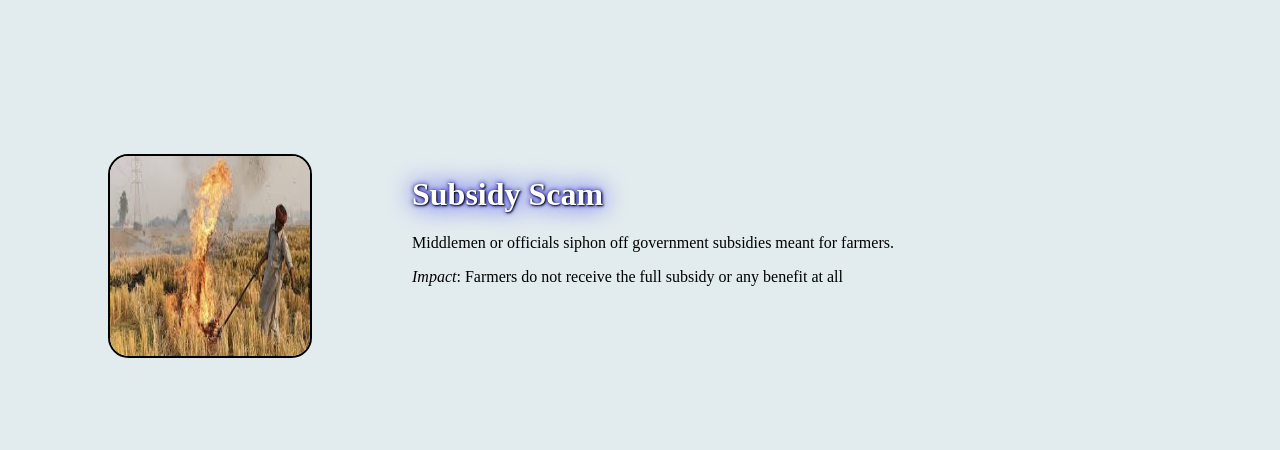
<file: farmerswebsite/scams.html>
<!DOCTYPE html>
<html lang="en">
  <head>
    <meta charset="UTF-8" />
    <meta name="viewport" content="width=device-width, initial-scale=1.0" />
    <title>farmers Scams</title>
    <style>
      body{
        background-color:  rgb(226, 235, 238);
      }
      /* .s {
        height: 250px;
        width: 100vw    ;
        display: flex;
        align-items: center;
        justify-content: space-evenly;
        margin-left: 50p;
      } */
      .s{
        display: flex;
        padding: 80px 100px;  
      }
      .k{
        margin-left: 100px;
      }
      .q img {
        height: 200px;
        width: 200px;
        border: 2px solid black;
        border-radius: 10%;
      }
      .img1 img{
        height: 450px;
        width: 100%;
      }
      .nav-bar{
    display: flex;
    padding-top: 25px;
    justify-content: space-evenly;
    background-color: #1b2430;
    padding-bottom: 25px;
}
.nav-bar .profile button{
    width: 80px;
    height: 40px;
    text-decoration: none;
    border-radius: 19px;
    background-color: #1b2430;

}
.nav-bar .nav-ele button:hover{
    background-color:  #1b2430;
    border: 2px green ;
    color:  #17cf97;
}
.nav-bar .profile a{
    text-decoration: none;
    color: #17cf97;
    font-size: 15px;
    font-weight: 700;
    background-color: #1b2430;
}
.favicon{
    display: flex;
    flex-direction: row;
    justify-content: space-evenly;
}
.favicon img{
    height: 50px;
    width: 50px;
    border-radius: 10px;
    border: 1px solid black;
}
.nav-ele{
    width: 600px;
    display: flex;
    gap:30px;
    flex-direction: row;
    justify-content: space-evenly;
}
input{
    width: 200px;
    height: 40px;
}
.search button{
    height: 46px;
    width: 30px;
    background-color: #ddd;
}
.nav-ele button{
    width: 200px;
    height: 50px;
    background-color: #1b2430;
    border:none;
    color: #ddd;
    border-radius: 19px;
    font-weight: 900;
    cursor: pointer;
    font-size: 20px;
}
.nav-ele button a{
    text-decoration: none;
    position: relative;
    color: white;
}
.nav-ele button a:hover{
    color: #17cf97;
}
.nav-ele button a::after{
    content: "";
    width: 0;
    height: 3px;
    background: #17cf97;
    position: absolute;
    bottom: -4px;
    left: 0;
    transition: 0.5s;

}
.nav-ele button a:hover::after{
    width: 100%;
    color: #17cf97;
}
.but{
  display: flex;
  margin-left: 100px;
  margin-top: 100px;
  gap: 20px;
}
.but button{
  font-size: 20px;
  width: 110px;
  color: #ddd;
  border-radius: 10%;
  background-color: rgb(62, 155, 237);
  cursor: pointer;
}
.but button:hover{
  background-color: aqua;
}
.head{
  color: yellowgreen;
  margin-left: 100px;
}
.srid img{
  width: 100%;

}
h1{
  color: white;
  text-shadow: 1px 1px 2px black, 0 0 25px blue, 0 0 5px darkblue;
}
    </style>
    <script>
      window.onload=function(){
      const ima=document.getElementById('image1');
        const random=["backpic.png","logo21.png","logo22.png","logo23.png","logo24.png"];
        setInterval(function(){const length=Math.floor(Math.random()*random.length);
        ima.src=random[length];},1000);}
    </script>
  </head>
  <body>
    <div class="nav-bar">
      <a href="#" class="favicon" style="text-decoration: none;"><img src="logo.jpg"> <button style="font-size: 25px;font-weight: 900; border: none;background-color: #1b2430;text-decoration: none; color: #17cf97;cursor: pointer;">AgriLow</button></a>
      <div class="nav-ele">
          <button><a href="index.html">Home</a></button>
          <button><a href="scams.html">News</a></button>
          <button><a href="#y">Reviews</a></button>
          <button><a href="#">Expenses</a></button>
      </div>
      <div class="search"><input class="input"placeholder="Enter the scams details" ><i class="fa fa-search"></i></div>
      <div class="profile"><button><a href="login.html" style="background-color: #1b2430;">login</a></button></div>
  </div>
  <img src="backpic.png" alt="" width="100%" height="500px" class="srid" id="image1">
  <div class="but">
    <button>National</button>
    <button>state</button>
    <button>Event</button>
    <button>Bussiness idea</button>
    <button>Spice Desk</button>
  </div>
  <div class="head">
    <h1 class="h1" style="font-size: 65px;">Latest  Article</h1><hr class="h1">
  </div>
    <div class="s">
      <div class="q">
        <img src="seed.jpg" />
      </div>
      <div class="k">
        <h1>Fake Seed and Fertilizer Scams</h1>
        <p>
          Farmers are sold low-quality or counterfeit seeds, fertilizers, or
          pesticides labeled as premium brands.
        </p>
        <p>
          <i>Impact</i>: Poor crop yield, financial loss, and long-term soil
          damage.
        </p>
      </div>
    </div>
    <!-- hi -->

    <div class="s">
      <div class="q">
        <img src="loan.jpg" />
      </div>
      <div class="k">
        <h1>Loan Fraud / Fake Loan Agents</h1>
        <p>
          cammers pose as bank agents offering easy loans, collect documents and
          fees, and disappear.
        </p>
        <p>
          <i>Impact</i>: Farmers lose personal data and money, and may become
          victims of identity theft.
        </p>
      </div>
    </div>
    <!-- hi -->
    <div class="s">
      <div class="q">
        <img src="subsidy.jpg" />
      </div>
      <div class="k">
        <h1>Subsidy Scam</h1>
        <p>
          Middlemen or officials siphon off government subsidies meant for
          farmers.
        </p>
        <p>
          <i>Impact</i>: Farmers do not receive the full subsidy or any benefit
          at all
        </p>
      </div>
    </div>
  </body>
</html>
</file>
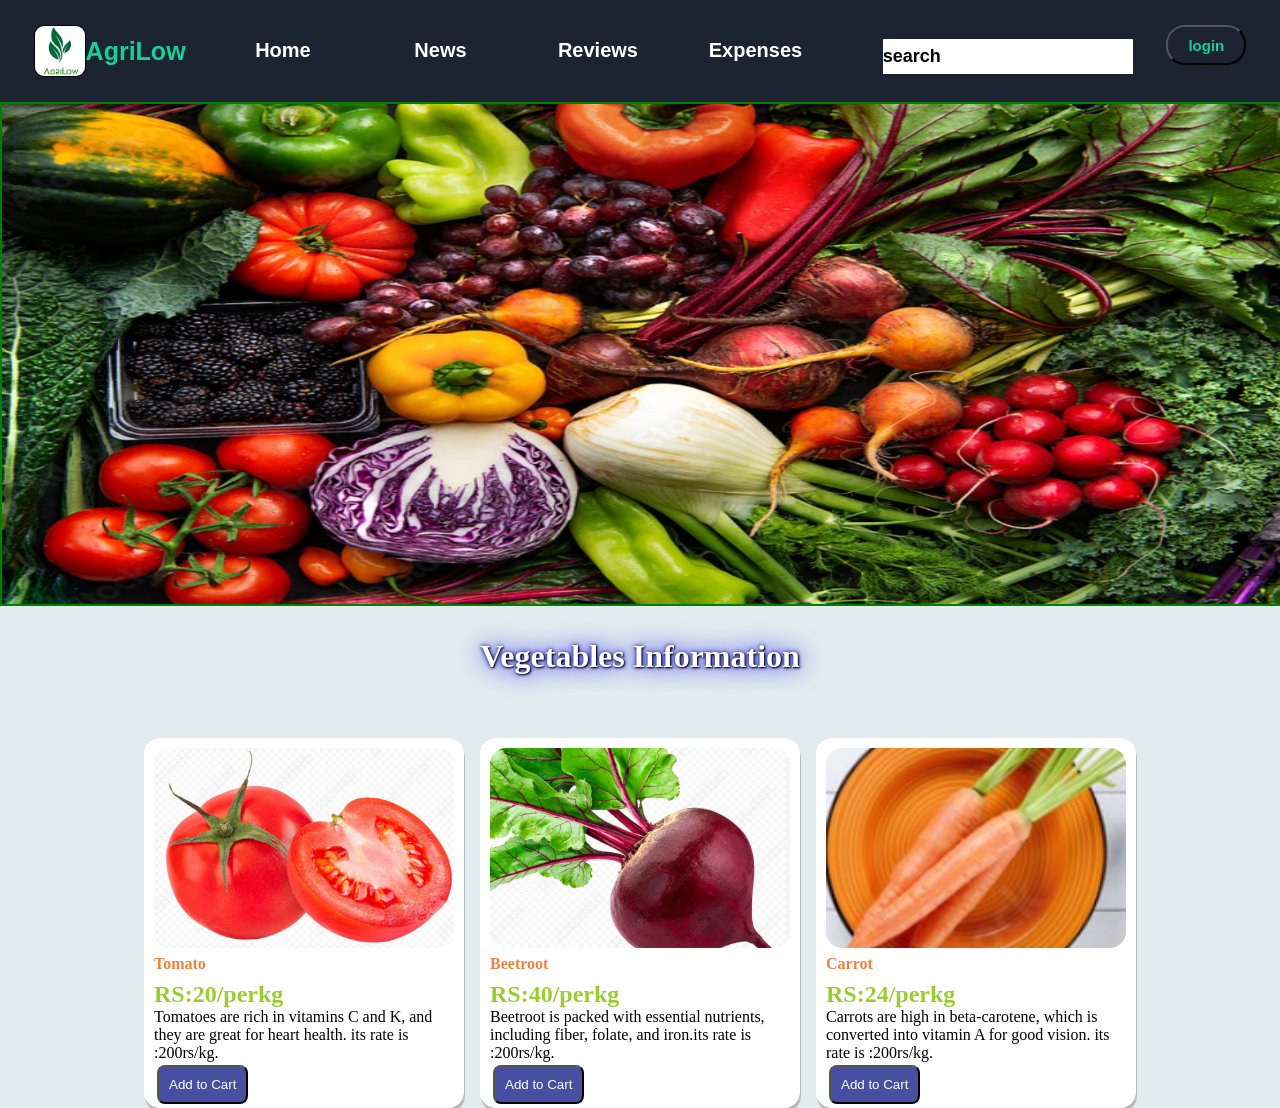
<file: farmerswebsite/woqo.html>
<!DOCTYPE html>
<html lang="en">
<head>
    <meta charset="UTF-8">
    <meta name="viewport" content="width=device-width, initial-scale=1.0">
    <title>Vegetables Information</title>
    <link rel="stylesheet" href="vegetabe.css">
</head>
    <header>
        <div class="nav-bar">
            <a href="#" class="favicon" style="text-decoration: none;"><img src="logo.jpg"> <button style="font-size: 25px;font-weight: 900; border: none;background-color: #1b2430;text-decoration: none; color: #17cf97;cursor: pointer;">AgriLow</button></a>
            <div class="nav-ele">
                <button><a href="index.html">Home</a></button>
                <button><a>News</a></button>
                <button><a>Reviews</a></button>
                <button><a>Expenses</a></button>
            </div>
            <div class="search"><input class="input" value="search" placeholder="Enter the product details" ><i class="fa fa-search"></i></div>
            <div class="profile"><button><a href="login.html">login</a></button></div>
        </div>
    </header>
        <div class="item" >
            <img src="cat1.jpg" alt="Vegetables" title="Vegetables" width="1500px" height="500px" id="image1">
        </div>
        <h2 class="ss">Vegetables Information</h2>
        <div class="categories-container">
        <div class="box">
            <img src="tomato.jpg" alt="Tomato">
            <h3>Tomato</h3>
        <h2 style="color: yellowgreen; text-decoration: none;">RS:20/perkg</h2>
            <p>Tomatoes are rich in vitamins C and K, and they are great for heart health. its rate is :200rs/kg.</p>
            <button class="btn">Add to Cart</button>
        </div>
        <div class="box">
            <img src="beetroot.jpg" alt="Beetroot">
            <h3>Beetroot</h3>
        <h2 style="color: yellowgreen; text-decoration: none;">RS:40/perkg</h2>
            <p>Beetroot is packed with essential nutrients, including fiber, folate, and iron.its rate is :200rs/kg.</p>
            <button class="btn">Add to Cart</button>
        </div>
        <div class="box">
            <img src="carrot.jpg" alt="Carrot">
            <h3>Carrot</h3>
        <h2 style="color: yellowgreen; text-decoration: none;">RS:24/perkg</h2>
            <p>Carrots are high in beta-carotene, which is converted into vitamin A for good vision. its rate is :200rs/kg.</p>
            <button class="btn">Add to Cart</button>
        </div>
    </div>
    <script>
        const ima=document.getElementById('image1');
          const random=["vegi1.jpg","vegi2.jpg","cat1.jpg"];
          setInterval(function(){const length=Math.floor(Math.random()*random.length);
          ima.src=random[length];},1000);
    </script>
</body>
</html>
</file>
<file: farmerswebsite/style.css>
body {
    font-family: Arial, sans-serif;
    margin: 0px;
    padding: 0px;
    max-height: 100vh;
    max-width: 100vw;
    text-decoration: none;
    background-color: rgb(226, 235, 238);
}
.nav-bar{
    display: flex;
    padding-top: 25px;
    justify-content: space-evenly;
    background-color: #1b2430;
    padding-bottom: 25px;
}
.nav-bar .profile button{
    width: 80px;
    height: 40px;
    text-decoration: none;
    border-radius: 19px;
    background-color: #1b2430;

}
.nav-bar .nav-ele button:hover{
    background-color:  #1b2430;
    border: 2px green ;
    color:  #17cf97;
}
.nav-bar .profile a{
    text-decoration: none;
    color: #17cf97;
    font-size: 15px;
    font-weight: 700;
    background-color: #1b2430;
}
.favicon{
    display: flex;
    flex-direction: row;
    justify-content: space-evenly;
}
.favicon img{
    height: 50px;
    width: 50px;
    border-radius: 10px;
    border: 1px solid black;
}
.nav-ele{
    width: 600px;
    display: flex;
    gap:30px;
    flex-direction: row;
    justify-content: space-evenly;
}
input{
    width: 200px;
    height: 40px;
}
.search button{
    height: 46px;
    width: 30px;
    background-color: #ddd;
}
.nav-ele button{
    width: 200px;
    height: 50px;
    background-color: #1b2430;
    border:none;
    color: #ddd;
    border-radius: 19px;
    font-weight: 900;
    cursor: pointer;
    font-size: 20px;
}
.nav-ele button a{
    text-decoration: none;
    position: relative;
    color: white;
}
.nav-ele button a:hover{
    color: #17cf97;
}
.nav-ele button a::after{
    content: "";
    width: 0;
    height: 3px;
    background: #17cf97;
    position: absolute;
    bottom: -4px;
    left: 0;
    transition: 0.5s;

}
.nav-ele button a:hover::after{
    width: 100%;
    color: #17cf97;
}
.nav-ele button a {
    position: relative;
  }
  
.vegis{
    display: flex;
    margin-top: 40px;
    opacity: 0.9;
}
.categories-container {
    display: flex;
    flex-wrap: wrap;
    justify-content: center;
    align-items: center;
    gap: 60px;
    margin-top: 20px;
}
.categories-container .item {
    display: flex;
    flex-direction: column;
    align-items: center;
    text-align: center;
}
.categories-container .item img {
    width: 250px;
    height: 250px;
    object-fit: cover;
    border-radius: 10px;
    border-radius: 35%;
    box-shadow: 0 4px 8px 0 rgba(0, 0, 0, 0.2), 0 6px 20px 0 rgba(0, 0, 0, 0.19);
}
.categories-container .item p {
    margin: 10px 0 0 0;
    color: #333;
    text-decoration: none;
}
.reviews-container {
    margin-top: 100px;
    width: 100%;
    background: white;
    padding: 20px;
    border-radius: 10px;
    box-shadow: 0 0 10px rgba(0, 0, 0, 0.1);
}
.review {
    border-bottom: 1px solid #ddd;
    padding: 15px 0;
    display: flex;
    align-items: center;
}
.review:last-child {
    border-bottom: none;
}
.customer-image {
    width: 50px;
    height: 50px;
    border-radius: 50%;
    margin-right: 15px;
}
.customer-info {
    display: flex;
    flex-direction: column;
}
.customer-name {
    font-weight: bold;
    color: #333;
}
.rating {
    color: gold;
}
.order {
  background: #f1f8e9;
  padding: 60px 0;
  text-align: center;
}


.contact {
  background: #fffde7;
  padding: 60px 0;
  text-align: center;
}


footer {
  background: #2e7d32;
  color: white;
  text-align: center;
  padding: 20px 0;
}

.btn {
    background: #66bb6a;
    color: white;
    padding: 10px 20px;
    text-decoration: none;
    border-radius: 5px;
    display: inline-block;
    margin-top: 20px;
  }
  
  .btn:hover {
    background: #388e3c;
  }
</file>
<file: farmerswebsite/vegetabe.css>
*{
    padding: 0px;
    margin: 0px;
    max-width: 100vw;
}
body{
    background-color: rgb(226, 235, 238);
}
.nav-bar{
    display: flex;
    padding-top: 25px;
    justify-content: space-evenly;
    background-color: #1b2430;
    padding-bottom: 25px;
}
.nav-bar .profile button{
    width: 80px;
    height: 40px;
    text-decoration: none;
    border-radius: 19px;
    background-color: #1b2430;

}
.nav-bar .nav-ele button:hover{
    background-color:  #1b2430;
    border: 2px green ;
    color:  #17cf97;
}
.nav-bar .profile a{
    text-decoration: none;
    color: #17cf97;
    font-size: 15px;
    font-weight: 700;
    background-color: #1b2430;
}
.favicon{
    display: flex;
    flex-direction: row;
    justify-content: space-evenly;
}
.favicon img{
    height: 50px;
    width: 50px;
    border-radius: 10px;
    border: 1px solid black;
}
.favicon .branding{
    font-family: 'Roboto', sans-serif; /* Set your font family */
    font-size: 25px;
    font-weight: 900;
    border: none;
    background-color: #1b2430;
    color: #17cf97;
    cursor: pointer;
    text-decoration: none;
}
.nav-ele{
    width: 600px;
    display: flex;
    gap:30px;
    flex-direction: row;
    justify-content: space-evenly;
}
input{
    width: 200px;
    height: 40px;
}
.search button{
    height: 46px;
    width: 30px;
    background-color: #ddd;
}
.nav-ele button{
    width: 200px;
    height: 50px;
    background-color: #1b2430;
    border:none;
    color: #ddd;
    border-radius: 19px;
    font-weight: 900;
    cursor: pointer;
    font-size: 20px;
}
.nav-ele button a{
    text-decoration: none;
    position: relative;
    color: white;
}
.nav-ele button a:hover{
    color: #17cf97;
}
.nav-ele button a::after{
    content: "";
    width: 0;
    height: 3px;
    background: #17cf97;
    position: absolute;
    bottom: -4px;
    left: 0;
    transition: 0.5s;

}
.nav-ele button a:hover::after{
    width: 100%;
    color: #17cf97;
}
.categories-container{
    gap: 1rem;
    margin-top:2rem;
}
.categories-container .box{
    padding: 10px;
    width: 300px;
    height: 350px;
    background-color: white;
    border-radius: 1rem;
    box-shadow: 1px 4px rgba(0,0,0,0.2);
}
.categories-container .box img{
    width: 100%;
    height: 200px;
    border-radius: 1rem;
    object-fit: cover;
    object-position: center;
}
.categories-container .box:hover{
    width: 350px;
    height: 370px;
    transition: 1s;
}
.categories-container.box h2{
    font-weight: 500;
    font-size: 1rem;

}
.categories-container .box h3{
    font-size: 1rem;
    font-weight: 900;
    margin: 0.2rem 0 0.5rem;
    color: #f0803c;
}
.categories-container .box .btn{
    display:flex;
    justify-content: center;
    background-color: #474fa0;
    color: #fff;
    padding: 10px;
    border-radius: 0.5rem;
    margin: 3px;
}
.categories-container .box .btn:hover{
    background: #f0803c;
}
.categories-container{
    display: flex;
    flex-direction: row;
    justify-content: space-evenly;
}
.item img{
    border: 2px solid green;
    display: flex;
    align-items: center;
    justify-content: center;

}
.ss{
    height: 100px;
    width: 100%;
    display: flex;
    align-items: center;
    justify-content: center;
    font-size: xx-large;
    color: white;
  text-shadow: 1px 1px 2px black, 0 0 25px blue, 0 0 5px darkblue;
}
.categories-container{
    width: 100%;
    height: auto;
    display: flex;
    align-items: center;
    justify-content: center;

}
.input{
    width: 250px;
    height: 35px;
    color: black;
    margin-top: 14px;
    font-size: large;
    font-weight: bolder;
    border: none;
    background-color: white;
    margin-left: 30px;
    
}
</file>
<file: farmerswebsite/login.css>
*{
    margin: 0px;
    padding: 0px;
}
body{
    background-color: rgba(14, 12, 17, 0.839);
}
.container{
    display: flex;
    flex-direction: row;
    justify-content: space-around;
    border-radius: 19px;
    margin:48px 230px;
    background-color:rgb(41, 188, 48); 
      border: none;
      color: aliceblue;
}
.image{
    padding: 25px 0px;
}
.image img {
    width: 100%;
    max-width: 550px;
    /* height: auto;
    object-fit: cover; */
    border-radius: 15px;
    display: block;
}
body{
    overflow-x:hidden ;
}
.context{
    display: flex;
    flex-direction: column;
    align-items: center;
    justify-content: center;
    /* padding-top: 100px; */
}
form{
    display: flex;
}
.form-colum{
    display: flex;
    flex-direction: column;
}
.heading{
    margin-bottom: 30px;
    font-weight: 300;
    font-size: 18px;
}
.submit{
    margin-top: 10px;
    width: 250px;
    height: 45px;
    font-size: 17px;
    border-radius: 19px;
    border: none;
    cursor: pointer;
    background-color: rgba(255, 255, 0, 0.784);
}
.store{
    margin-top: 20px;
    font-weight: 900;
    font-size: 10px;
    display: flex;
    flex-direction: row;
}
.store .but{
    border-radius: 19px;
    border: 1px solid rgb(119, 117, 117);
    width: 50px;
    justify-content: center;
    padding-left: 40px;
    padding-right: 20px;
    padding-top: 8px;
    margin-bottom: 10px;
    margin-right: 10px;
    height: 40px;
    cursor: pointer;
    font-size: 16px;
    background-color:rgba(64, 106, 66, 0.259); 
}
input{
    border-radius: 19px;
    width: 270px;
    border: none;
    height: 35px;
    margin-bottom: 10px;
}
label{
    margin-bottom: 10px;
    font-weight: 100;
    font-size: 17px;
}.favicon{
    border-radius: 10px;
    margin-right: 300px;
    margin-bottom: 20px;
    cursor: pointer;
}
</file>
